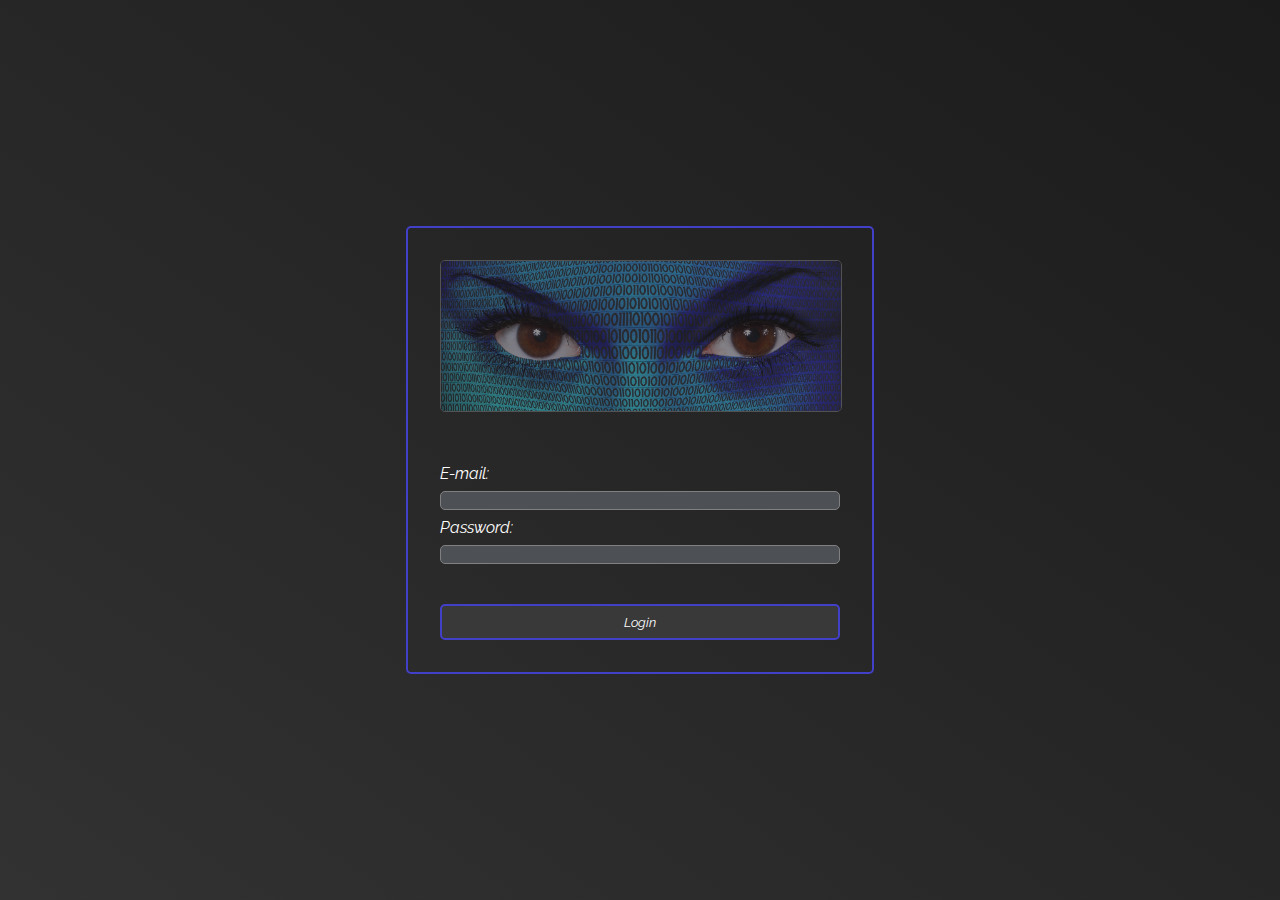
<file: index.html>
<!DOCTYPE html>
<html lang="de">
<head>
    <meta charset="UTF-8">
    <meta name="viewport" content="width=device-width, initial-scale=1.0">
    <title>Login</title>
    <link rel="shortcut icon" href="./assets/img/favicon_code.svg" type="image/x-icon">
    <link rel="stylesheet" href="./styles/fonts.css">
    <link rel="stylesheet" href="./style.css">
    <script src="./script.js"></script>
</head>
<body>
    <div class="form-container" id="form_container">
        <div class="img-container">
            <img src="./assets/img/woman_coding_face.jpg" alt="a face of a woman with coding look">
        </div>

        <form onsubmit="login(); return false;">
            <label for="login_mail">E-mail:</label>
            <input class="bg-input" type="email" required id="login_mail">
            <label for="login_pw">Password:</label>
            <input class="bg-input" type="password" required id="login_pw">
            <button>Login</button>
        </form>
    </div>
    <div class="msg-box invisible" id="msg_box">
        <span class="info-text">Es wurde kein Benutzer gefunden.</span>
        <div class="actions-container">
            <div class="btn-action">
                <a class="create-user-link" href="./html/createUser.html">Benutzer erstellen</a>
            </div>
            <div class="btn-action" onclick="tryAgain()">
                <span>Erneut versuchen</span>
            </div>
        </div>

    </div>
</body>
</html>
</file>
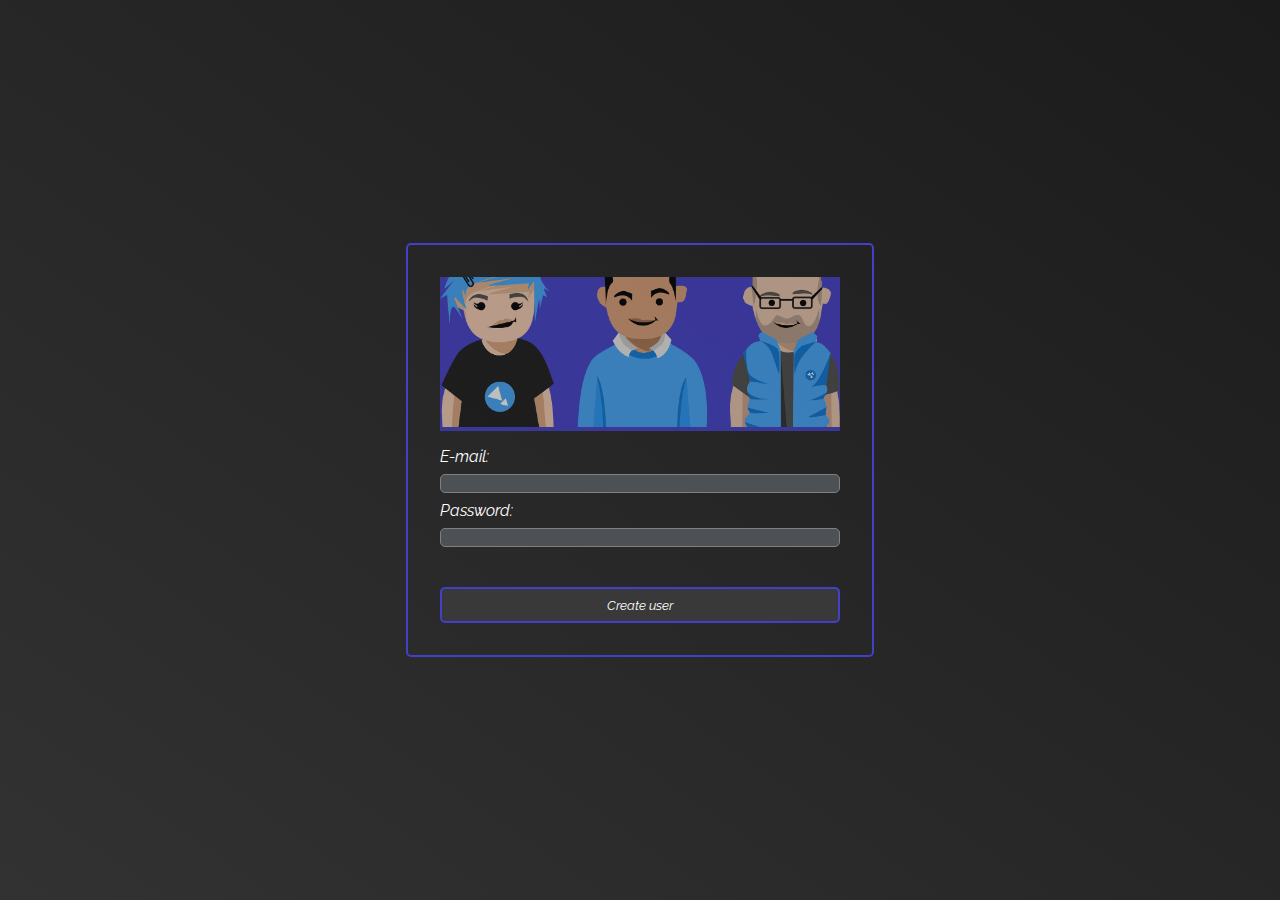
<file: html/createUser.html>
<!DOCTYPE html>
<html lang="de">
<head>
    <meta charset="UTF-8">
    <meta name="viewport" content="width=device-width, initial-scale=1.0">
    <link rel="shortcut icon" href="../assets/img/favicon_code.svg" type="image/x-icon">
    <link rel="stylesheet" href="../styles/fonts.css">
    <link rel="stylesheet" href="../style.css">
    <script src="../script.js"></script>
    <script src="../scripts/createUser.js"></script>
    <title>Create User</title>
</head>
<body>
    <div class="user-form-container" id="user_container">
        <div class="user-container">
            <img src="../assets/img/characters.png" alt="avatar characters">
        </div>

        <form onsubmit="createUser(); return false;">
            <label for="create_mail">E-mail:</label>
            <input class="bg-input" type="email" required id="create_mail">
            <label for="create_pw">Password:</label>
            <input class="bg-input" type="password" required id="create_pw">
            <button>Create user</button>
        </form>
    </div>
</body>
</html>
</file>
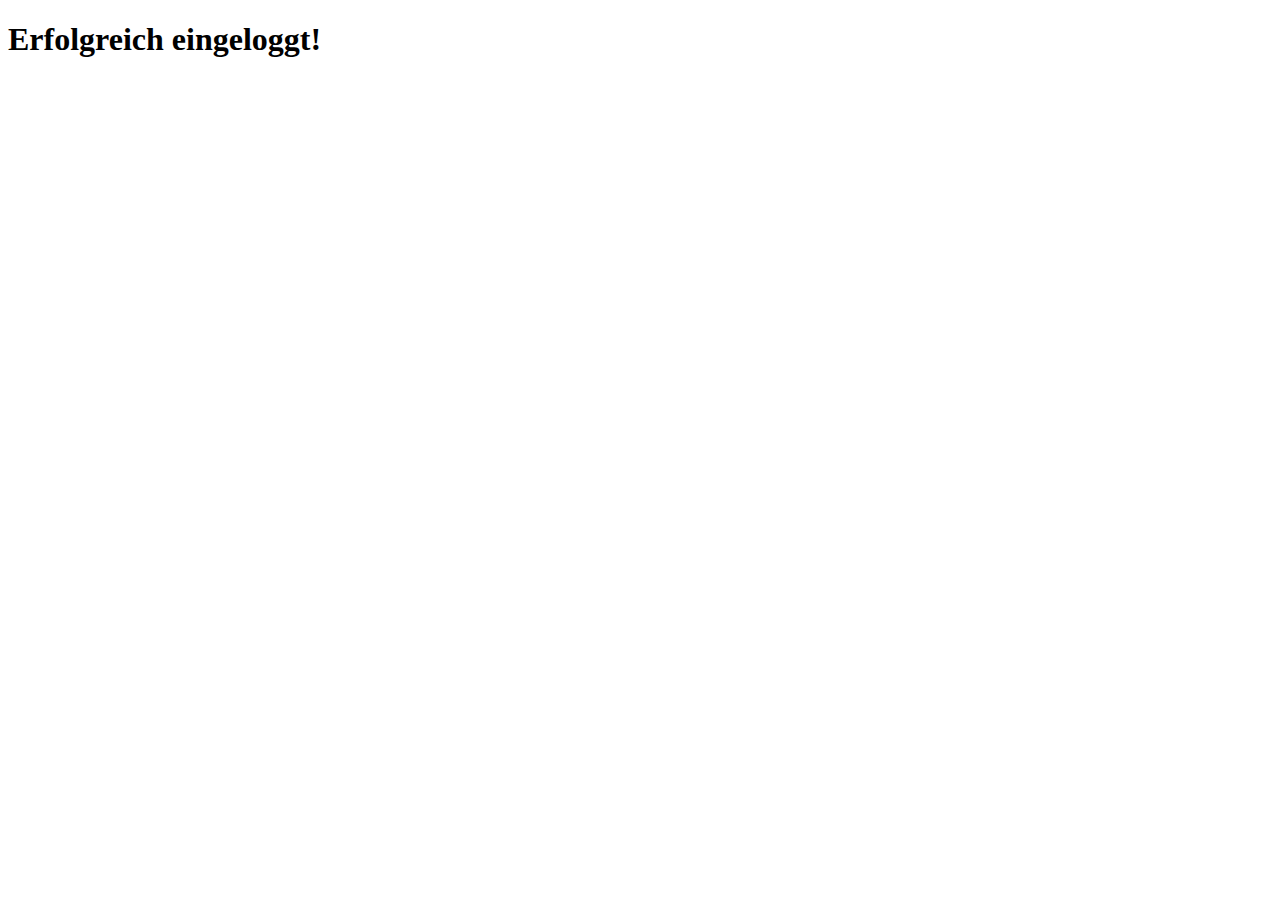
<file: html/dragDrop.html>
<!DOCTYPE html>
<html lang="en">
<head>
    <meta charset="UTF-8">
    <meta name="viewport" content="width=device-width, initial-scale=1.0">
    <title>Drag & Drop</title>
</head>
<body>
    <h1>Erfolgreich eingeloggt!</h1>
</body>
</html>
</file>
<file: styles/fonts.css>
@font-face{
    font-family: 'MyRaleway';
    src: url('../assets/fonts/Raleway/Raleway-Italic-VariableFont_wght.ttf') format('truetype');
    font-weight: normal;
    font-style: normal;
}
</file>
<file: style.css>
body{
    margin: 0;
    box-sizing: border-box;
    min-height: 100vh;
    background-image:linear-gradient(to top right, rgb(51, 50, 50), rgb(28, 27, 27));
    font-family: 'MyRaleway';
    display: flex;
    flex-direction: column;
    gap: 16px;
    justify-content: center;
    align-items: center;
}

.form-container{
    width: 400px;
    padding: 32px;
    border: 2px solid rgb(66, 63, 200);
    border-radius: 5px;
}

.img-container img{
    width: 400px;
    height: 150px;
    object-fit: cover;
    border: 1px solid gray;
    border-radius: 5px;
    margin-bottom: 32px;
    /* padding-bottom: 32px; */
    opacity: 0.5;
}

.bg-input{
    background-color: rgb(77,81,86);
    border: 1px solid grey;
    color: white;
    border-radius: 5px;
}

.color-blue{
    background-color: rgb(33,31,147);
}

form{
    display: flex;
    flex-direction: column;
    gap: 8px;
    margin-top: 16px;
}

form label{
    color: white;
}

form button{
    cursor: pointer;
    font-family: 'MyRaleway';
    margin-top: 32px;
    padding: 8px;
    width: 100%;
    background-color: rgb(58, 57, 57);
    color: white;
    border: 2px solid rgb(66, 63, 200);
    border-radius: 5px;
}

form button:hover{
    background-color: rgb(73, 72, 72);
}

.msg-box{
    color: white;
    width: 400px;
    padding: 32px;
    border: 2px solid rgb(66, 63, 200);
    border-radius: 5px;
}

.info-text{
    padding-left: 75px;
}

.actions-container{
    padding-top: 24px;
    display: flex;
    justify-content: space-between;
}

.create-user-link{
    text-decoration: none;
    color: white;
}

.btn-action{
    cursor: pointer;
    background-color: rgb(58, 57, 57);
    border: 2px solid rgb(66, 63, 200);
    border-radius: 5px;
    padding: 8px 16px;
}

.btn-action:hover{
    background-color: rgb(73, 72, 72);
}

.visible{
    display: block;
}

.invisible{
    display: none;
}

.user-form-container{
    width: 400px;
    padding: 32px;
    border: 2px solid rgb(66, 63, 200);
    border-radius: 5px;
}

.user-container{
    background-color: rgb(66, 63, 200);
    padding-bottom: 0px;
    opacity: 0.7;
}

.user-container img{
    width: 400px;
    height: 150px;
    object-fit: cover;
}
</file>
